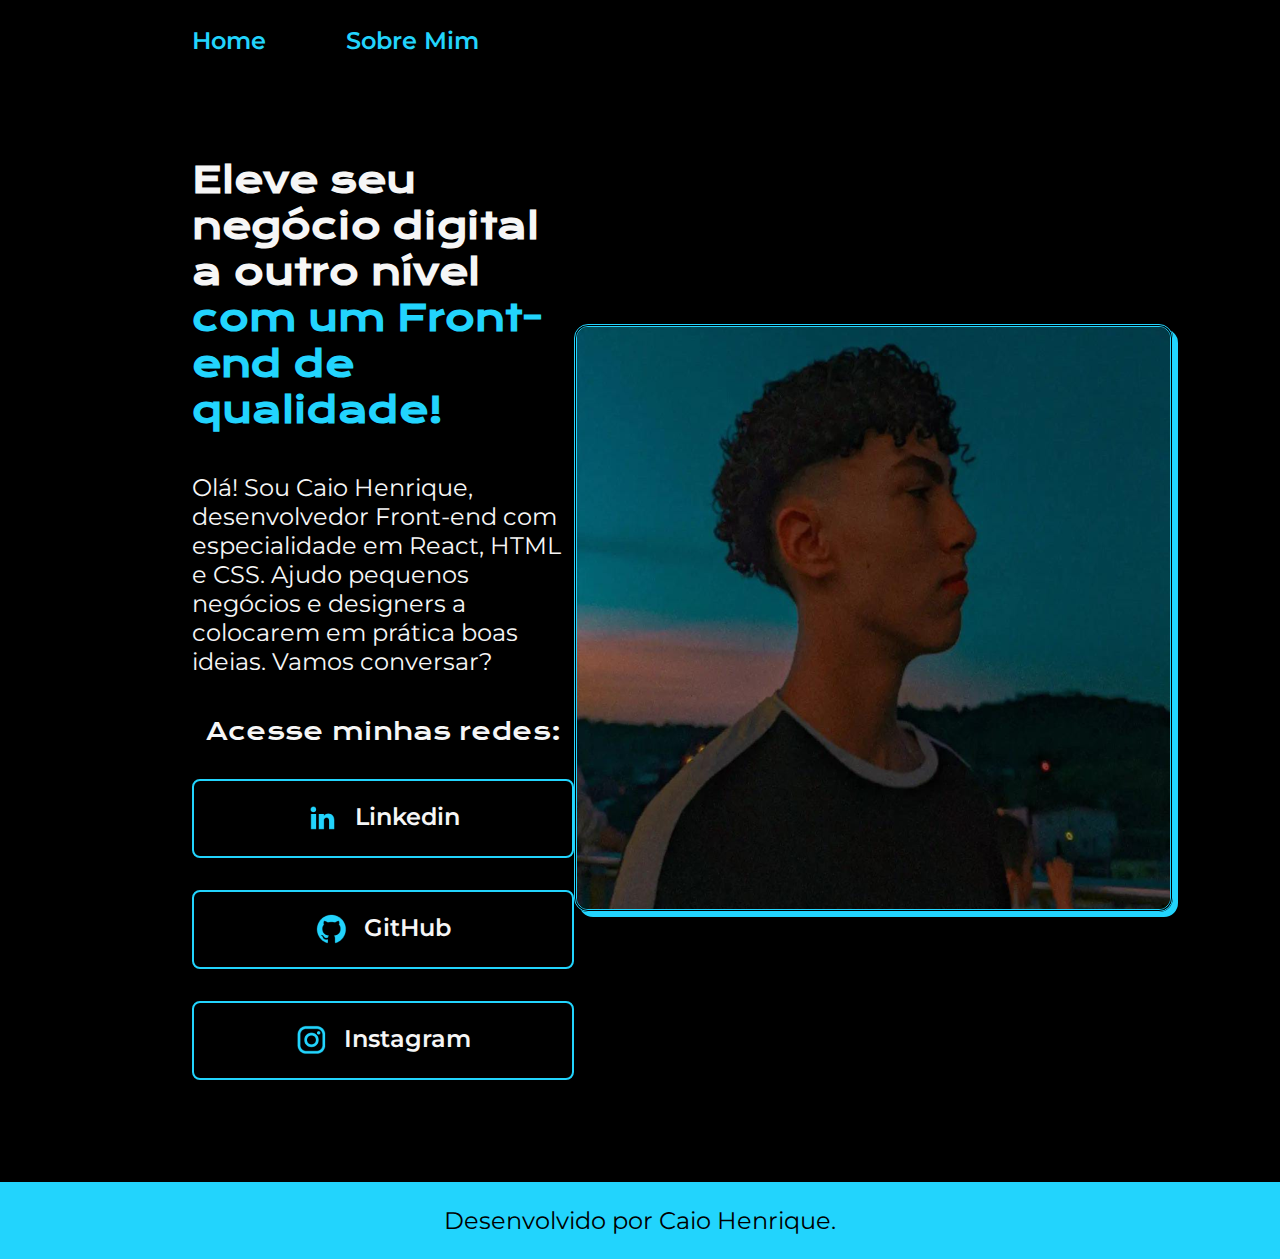
<file: index.html>
<!DOCTYPE html>
<html lang="pt-br">

<head>
    <meta charset="UTF-8">
    <meta http-equiv="X-UA-Compatible" content="IE=edge">
    <meta name="viewport" content="width=device-width, initial-scale=1.0">
    <title>Portifolio</title>
    <link rel="stylesheet" href="styles/style.css">
</head>

<body>
    <header class="cabecalho">
        <nav class="cabecalho__menu">
            <a class="cabecalho__menu__link" href="index.html">Home</a>
            <a class="cabecalho__menu__link" href="about.html">Sobre Mim</a>
        </nav>
    </header>
    <main class="apresentacao">
        <section class="apresentacao__conteudo">
            <h1 class="apresentacao__conteudo__titulo">Eleve seu negócio digital a outro nível<strong 
            class="titulo-destaque"> com um Front-end de qualidade!
            </strong></h1>
            <p class="apresentacao__conteudo__texto">Olá! Sou Caio Henrique, desenvolvedor
            Front-end com especialidade em React, HTML e
            CSS. Ajudo pequenos negócios e designers a
            colocarem em prática boas ideias. Vamos
            conversar?</p>
            <div class="apresentacao__links">
                <h2 class="aprentacao__links__subtitulo">Acesse minhas redes:</h2>
                <a class="apresentacao__links__link" href="https://www.linkedin.com/in/caiohenriquedeev/" target="_blank">
                    <img src="images/linkedin.png" alt="">
                    Linkedin
                </a>
                <a class="apresentacao__links__link" href="https://github.com/caiohbda" target="_blank">
                    <img src="images/github.png" alt="">
                    GitHub
                </a>
                <a class="apresentacao__links__link" href="https://instagram.com/caiohbda_" target="_blank">
                    <img src="images/instagram.png" alt="">
                    Instagram
                </a>
            </div>
        </section>
        <img class="eu" src="images/eu.png" alt="Foto de Caio Henrique">
    </main>
    <footer class="rodape">
        <p>Desenvolvido por Caio Henrique.</p>
    </footer>
</body>

</html>
</file>
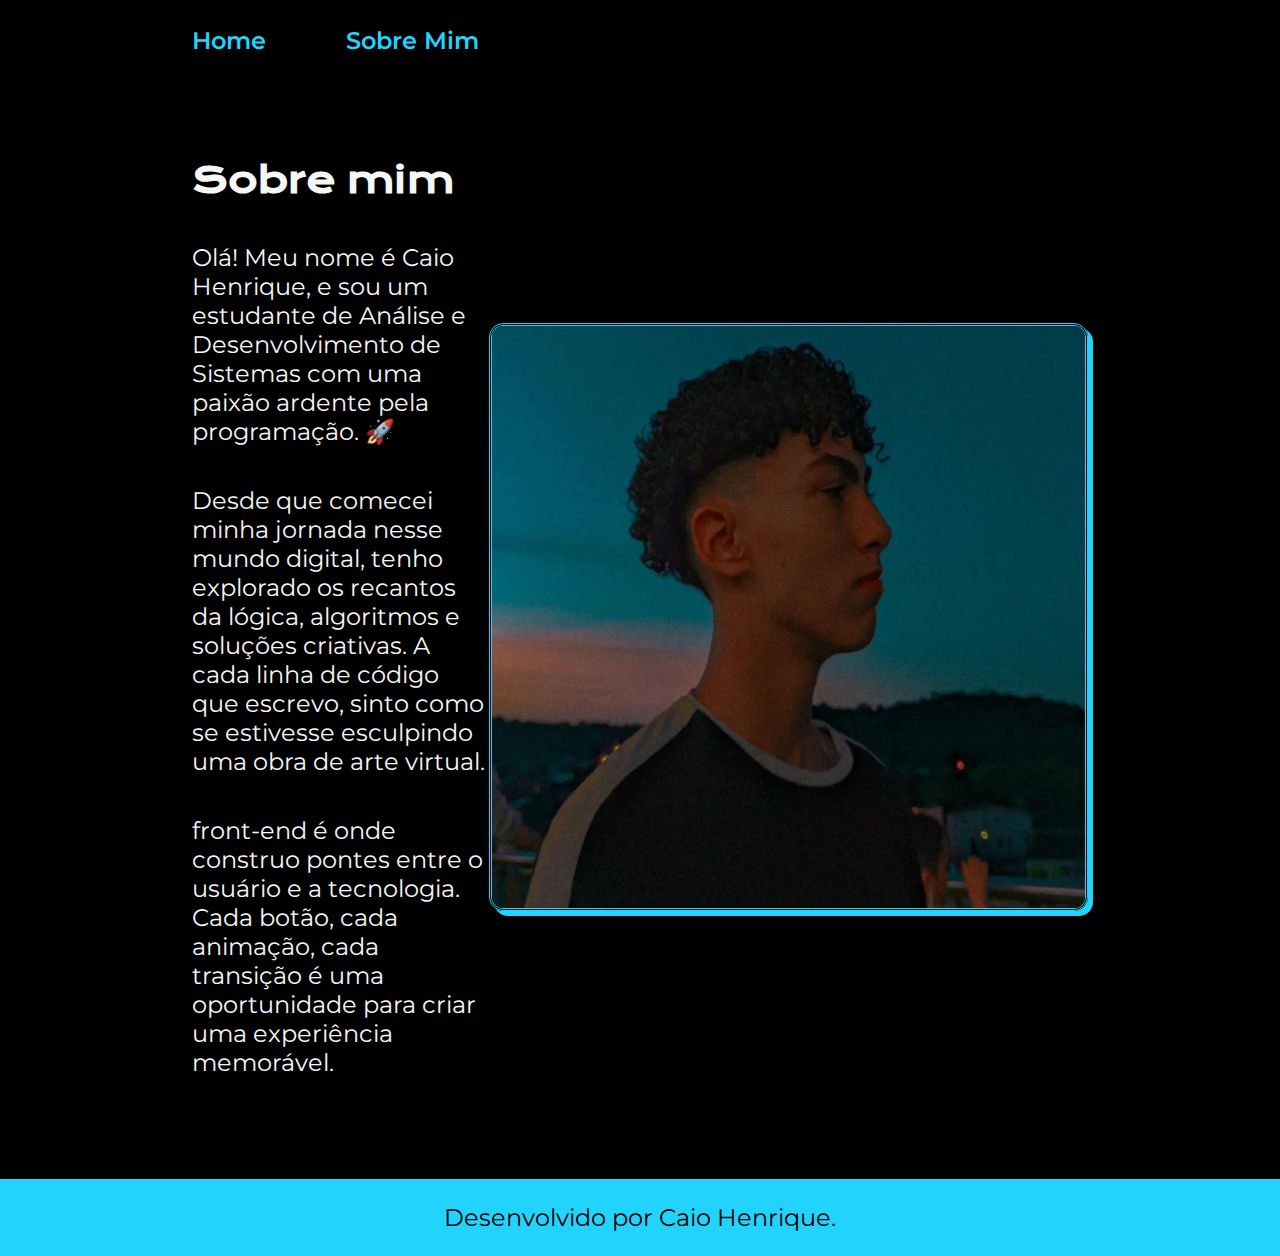
<file: about.html>
<!DOCTYPE html>
<html lang="pt-br">

<head>
  <meta charset="UTF-8">
  <meta name="viewport" content="width=device-width, initial-scale=1.0">
  <title>Sobre mim</title>
  <link rel="stylesheet" href="styles/style.css">
</head>

<body>
  <header class="cabecalho">
    <nav class="cabecalho__menu">
      <a class="cabecalho__menu__link" href="index.html">Home</a>
      <a class="cabecalho__menu__link" href="about.html">Sobre Mim</a>
    </nav>
  </header>

  <main class="apresentacao">
    <section class="apresentacao__conteudo">
      <h1 class="apresentacao__conteudo__titulo">Sobre mim</h1>
      <p class="apresentacao__conteudo__texto">Olá! Meu nome é Caio Henrique, e sou um estudante de Análise e
        Desenvolvimento de Sistemas com uma paixão ardente pela programação. 🚀</p>
      <p class="apresentacao__conteudo__texto">
        Desde que comecei minha jornada nesse mundo digital, tenho explorado os recantos da lógica, algoritmos e
        soluções criativas. A cada linha de código que escrevo, sinto como se estivesse esculpindo uma obra de arte
        virtual.
      </p>

      <p class="apresentacao__conteudo__texto">
        front-end é onde construo pontes entre o usuário e a tecnologia. Cada botão, cada animação, cada transição é uma
        oportunidade para criar uma experiência memorável.
      </p>
    </section>
    <img class="eu" src="images/eu.png" alt="Foto de Caio Henrique">
  </main>

  <footer class="rodape">
    <p>Desenvolvido por Caio Henrique.</p>
  </footer>
</body>

</html>
</file>
<file: styles/style.css>
@import url('https://fonts.googleapis.com/css2?family=Krona+One&family=Montserrat:wght@400;600&display=swap');

:root{
    --cor--principal: #000000;
    --cor--secundaria: #f6f6f6;
    --cor--terciaria: #22D4FD;
    --cor--hover: #272727;

    --font--primaria:'Krona One', sans-serif;
    --font--secundaria:'Montserrat', sans-serif;
}


*{
    margin: 0;
    padding: 0;
}

body{
    box-sizing: border-box;
    background-color: var(--cor--principal);
    color: var(--cor--secundaria);
}
.cabecalho{
    padding: 2% 0 0 15%;
}

.cabecalho__menu{
    display: flex;
    gap: 80px;
}

.cabecalho__menu__link{
    font-family: var(--font--secundaria);
    font-size: 24px;
    font-weight: 600;
    color: var(--cor--terciaria);
    text-decoration: none;
}

.titulo-destaque{
    color: var(--cor--terciaria);
}

.apresentacao{
    padding: 8% 15%;
    display: flex;
    align-items: center;
    justify-content: space-between;
}
.apresentacao__conteudo{
    width: 615px;
    display: flex;
    flex-direction: column;
    gap: 40px;
}

.apresentacao__conteudo__titulo{
    font-size: 36px;
    font-family: var(--font--primaria);
}

.apresentacao__conteudo__texto{
    font-size: 24px;
    font-family: var(--font--secundaria);
}

.eu{
    border: 3px double var(--cor--terciaria);
    border-radius: 14px;
    box-shadow: 5px 5px var(--cor--terciaria);
}

.apresentacao__links{
    display: flex;
    flex-direction: column;
    justify-content: space-between;
    align-items: center;
    gap: 32px;
}

.aprentacao__links__subtitulo{
    font-family: var(--font--primaria);
    font-weight: 400;
    font-size: 24px;
}

.apresentacao__links__link{
    display: flex;
    justify-content: center;
    gap: 16px;
    width: 378px;
    text-align: center;
    border: 2px solid var(--cor--terciaria);
    border-radius: 8px;
    font-size: 24px;
    font-weight: 600;
    padding: 21.5px 0;
    text-decoration: none;
    color: var(--cor--secundaria);
    font-family: var(--font--secundaria);
}

.apresentacao__links__link:hover{
    cursor: pointer;
    background-color: var(--cor--hover);
}

.rodape{
    color: var(--cor--principal);
    background-color: var(--cor--terciaria);
    text-align: center;
    padding: 24px;
    font-family: var(--font--secundaria);
    font-size: 24px;
}
</file>
